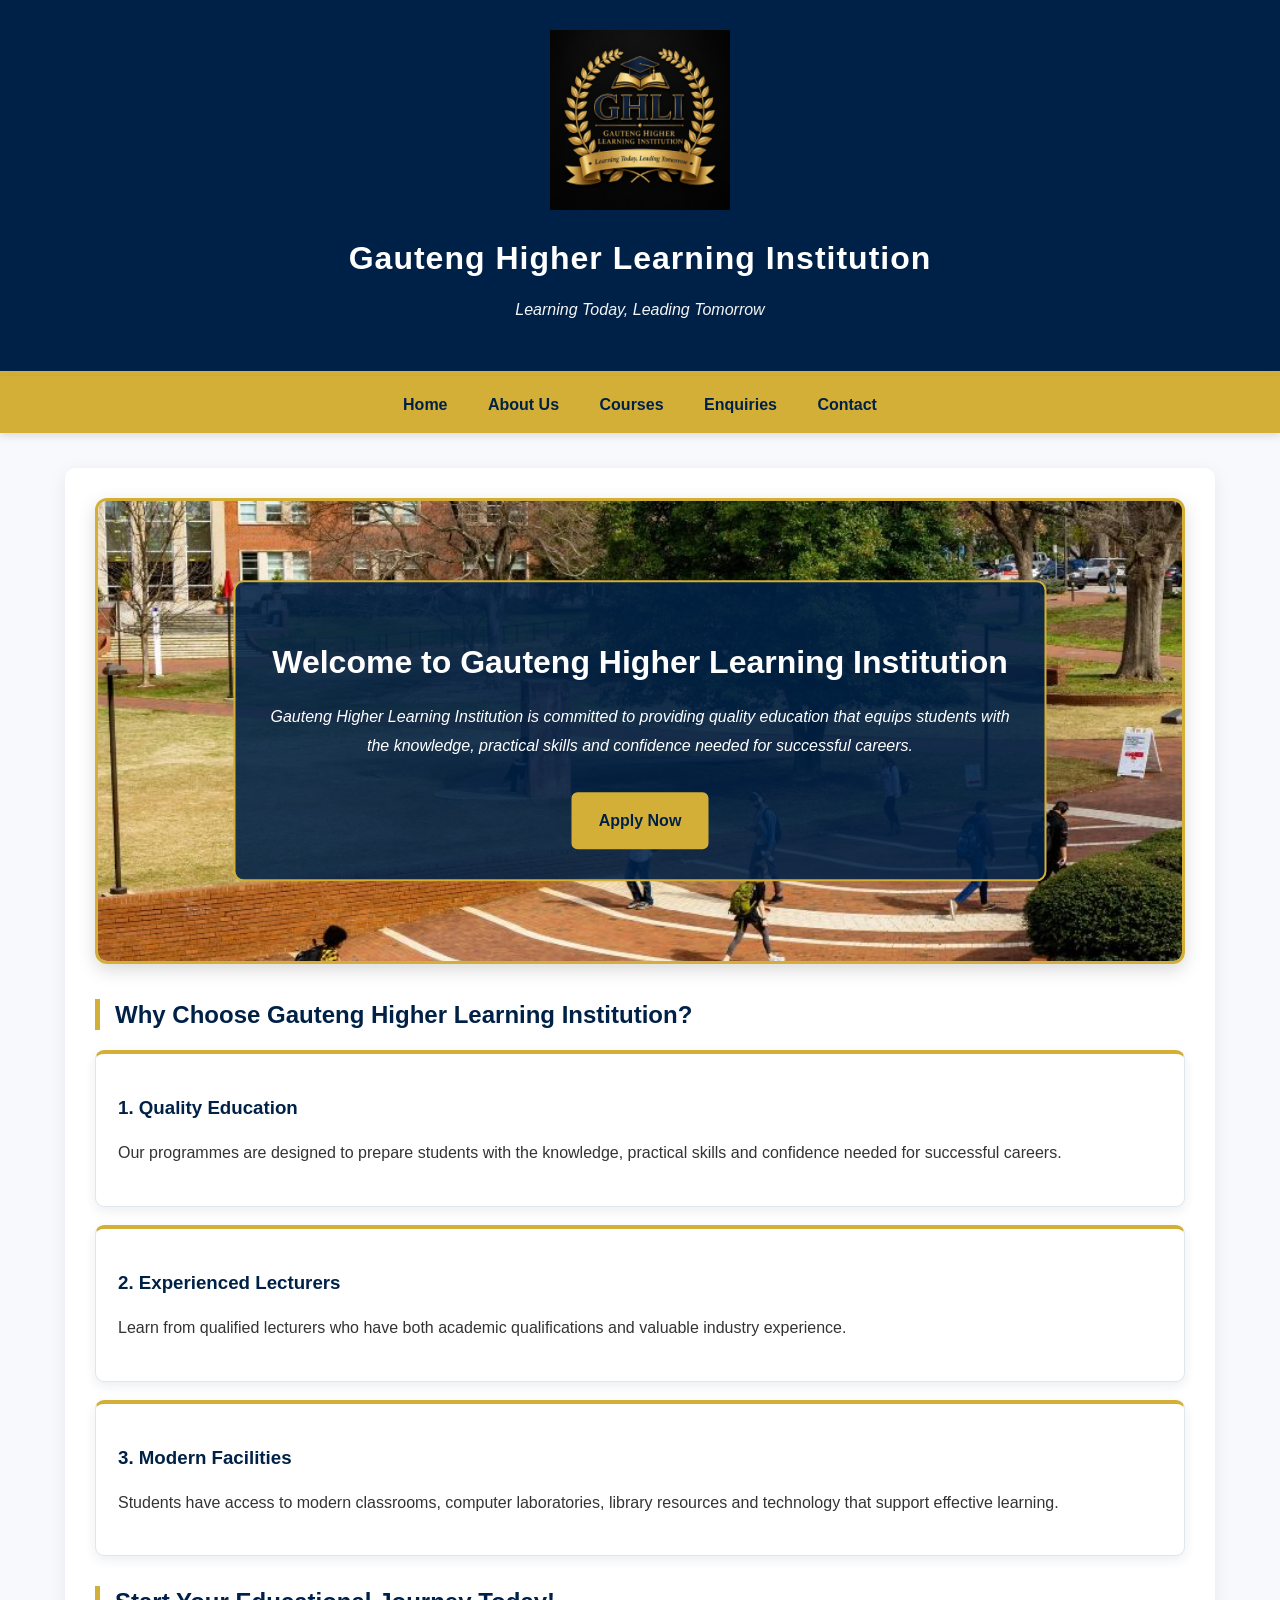
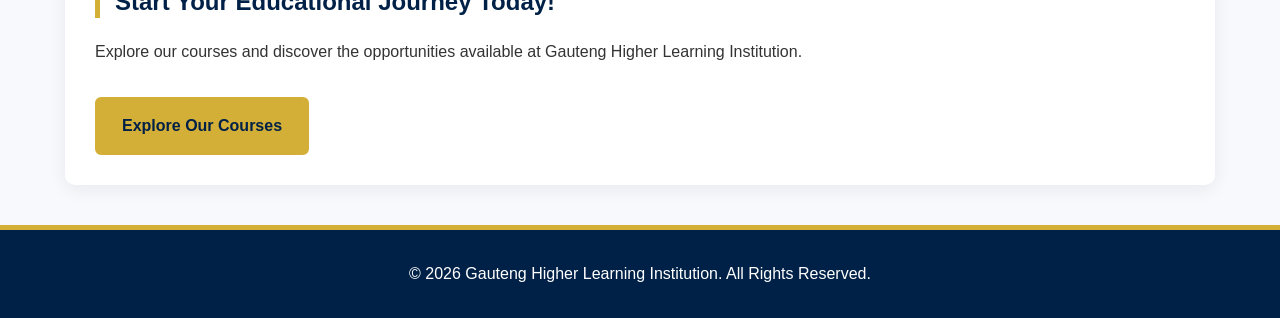
<file: index.html>
<!DOCTYPE html>
<html lang="en">

<head>
    <meta charset="UTF-8">
    <meta name="viewport" content="width=device-width, initial-scale=1.0">

    <title>GHLI | Gauteng Higher Learning Institution</title>

    <meta name="description"
          content="Discover Gauteng Higher Learning Institution (GHLI), explore our academic programmes, admission requirements and opportunities for higher education.">

    <meta name="keywords"
          content="Gauteng Higher Learning Institution, GHLI, higher education, academic programmes, admissions, Information Technology, Business Management, Education">

    <meta name="author"
          content="Gauteng Higher Learning Institution">

    <meta name="robots" content="index, follow">

    <!-- Link to external CSS stylesheet -->
    <link rel="stylesheet" href="css_assets/style.css">
</head>

<body>

    <!-- Website Header -->
    <header>
        <img src="_images/logo.png"
             alt="Gauteng Higher Learning Institution Logo"
             class="logo">

        <h1>Gauteng Higher Learning Institution</h1>
        <p>Learning Today, Leading Tomorrow</p>
    </header>

    <!-- Navigation Menu -->
    <nav>
        <ul>
            <li><a href="index.html">Home</a></li>
            <li><a href="about.html">About Us</a></li>
            <li><a href="courses.html">Courses</a></li>
            <li><a href="enquiries.html">Enquiries</a></li>
            <li><a href="contact.html">Contact</a></li>
        </ul>
    </nav>

    <!-- Main Website Content -->
    <main>

        <!-- Hero Section -->
        <section class="hero">

            <img src="_images/campus.jpg"
                 alt="Campus of Gauteng Higher Learning Institution">

            <div class="hero-content">

                <h2>Welcome to Gauteng Higher Learning Institution</h2>

                <p>
                    Gauteng Higher Learning Institution is committed to
                    providing quality education that equips students with
                    the knowledge, practical skills and confidence needed
                    for successful careers.
                </p>

                <a href="enquiries.html" class="button">Apply Now</a>

            </div>
        </section>

        <!-- Why Choose Us Section -->
        <section class="why-us">

            <h2>Why Choose Gauteng Higher Learning Institution?</h2>

            <div class="why-us-container">

                <div class="why-us-item">
                    <h3>1. Quality Education</h3>
                    <p>
                        Our programmes are designed to prepare students
                        with the knowledge, practical skills and
                        confidence needed for successful careers.
                    </p>
                </div>

                <div class="why-us-item">
                    <h3>2. Experienced Lecturers</h3>
                    <p>
                        Learn from qualified lecturers who have both
                        academic qualifications and valuable industry
                        experience.
                    </p>
                </div>

                <div class="why-us-item">
                    <h3>3. Modern Facilities</h3>
                    <p>
                        Students have access to modern classrooms,
                        computer laboratories, library resources and
                        technology that support effective learning.
                    </p>
                </div>

            </div>
        </section>

        <!-- Call to Action Section -->
        <section class="home-cta">

            <h2>Start Your Educational Journey Today!</h2>

            <p>
                Explore our courses and discover the opportunities
                available at Gauteng Higher Learning Institution.
            </p>

            <a href="courses.html" class="button">Explore Our Courses</a>

        </section>

    </main>

    <!-- Website Footer -->
    <footer>
        <p>
            &copy; 2026 Gauteng Higher Learning Institution.
            All Rights Reserved.
        </p>
    </footer>

</body>
</html>
</file>
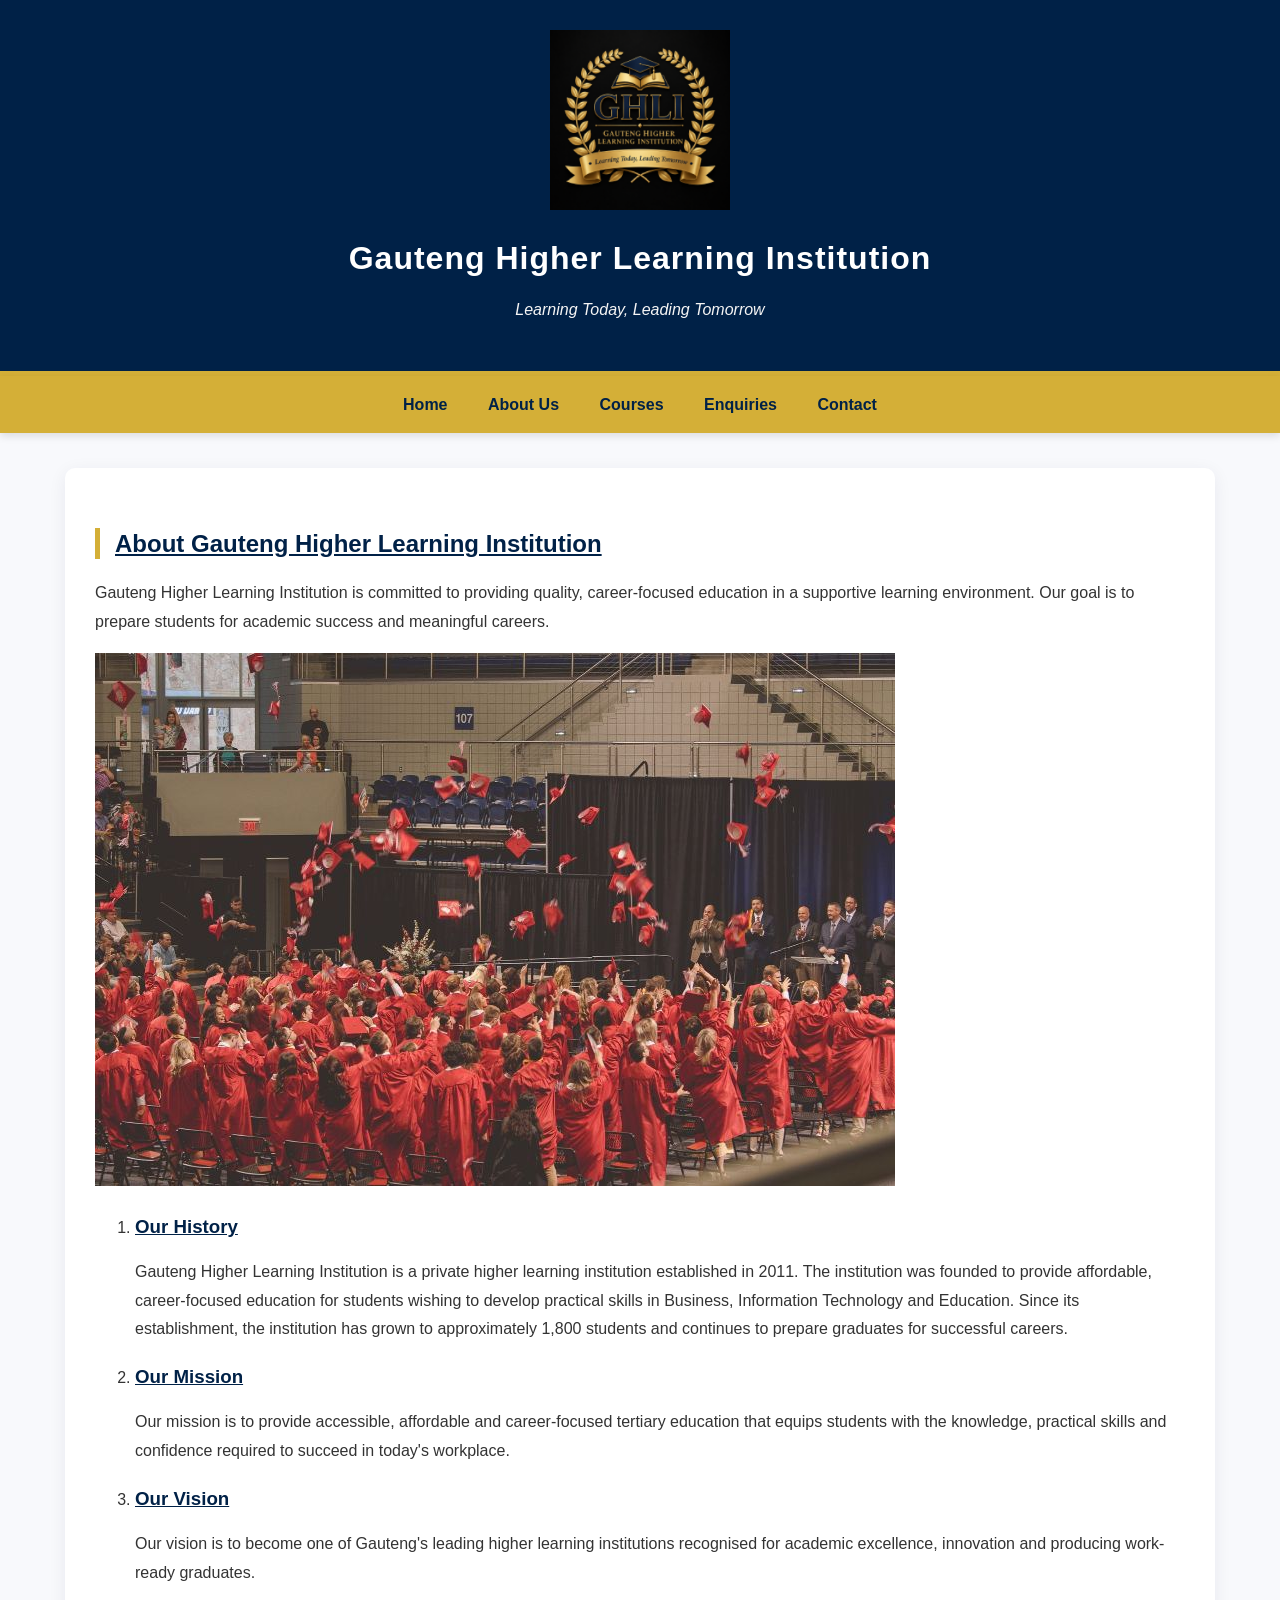
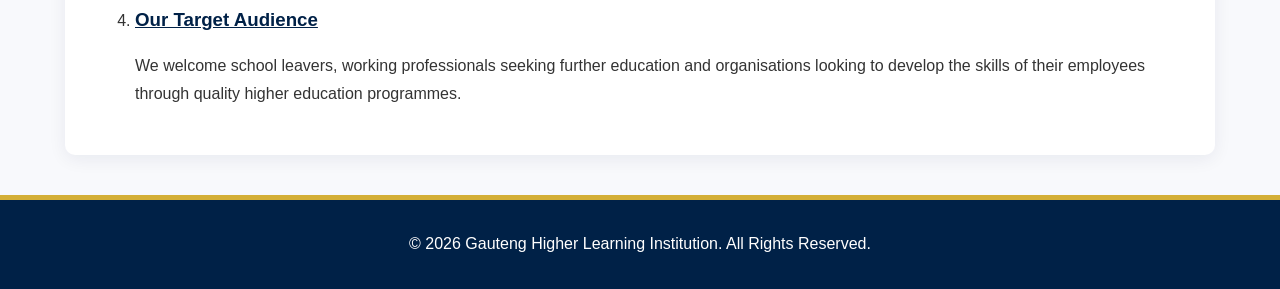
<file: about.html>
<!DOCTYPE html>
<html lang="en">
<head>
    <meta charset="UTF-8">
    <meta name="viewport" content="width=device-width, initial-scale=1.0">

    <title>About GHLI | Our Institution and Mission</title>

    <meta name="description"
          content="Learn about Gauteng Higher Learning Institution (GHLI), our history, mission, vision and commitment to quality higher education.">

    <meta name="keywords"
          content="About GHLI, Gauteng Higher Learning Institution, our mission, our vision, higher education, academic institution">

    <meta name="author"
          content="Gauteng Higher Learning Institution">

    <meta name="robots" content="index, follow">

    <link rel="stylesheet" href="css_assets/style.css">
</head>
<body>

    
    <header>

        <img src="_images/logo.png"
             alt="Gauteng Higher Learning Institution Logo">

        <h1>Gauteng Higher Learning Institution</h1>

        <p>Learning Today, Leading Tomorrow</p>

    </header>

    
    <nav>

        <ul>

            <li><a href="index.html">Home</a></li>
            <li><a href="about.html">About Us</a></li>
            <li><a href="courses.html">Courses</a></li>
            <li><a href="enquiries.html">Enquiries</a></li>
            <li><a href="contact.html">Contact</a></li>

        </ul>

    </nav>

    
    <main>

    <h2><u>About Gauteng Higher Learning Institution</u></h2>

    <p>
        Gauteng Higher Learning Institution is committed to providing quality,
        career-focused education in a supportive learning environment. Our goal
        is to prepare students for academic success and meaningful careers.
    </p>

    <img src="_images/graduation.jpg"
         alt="Graduation Ceremony">

    <ol>

        <li>
            <h3><u>Our History</u></h3>

            <p>
                Gauteng Higher Learning Institution is a private higher learning
                institution established in 2011. The institution was founded to
                provide affordable, career-focused education for students wishing
                to develop practical skills in Business, Information Technology
                and Education. Since its establishment, the institution has grown
                to approximately 1,800 students and continues to prepare graduates
                for successful careers.
            </p>
        </li>

        <li>
            <h3><u>Our Mission</u></h3>

            <p>
                Our mission is to provide accessible, affordable and
                career-focused tertiary education that equips students with the
                knowledge, practical skills and confidence required to succeed
                in today's workplace.
            </p>
        </li>

        <li>
            <h3><u>Our Vision</u></h3>

            <p>
                Our vision is to become one of Gauteng's leading higher learning
                institutions recognised for academic excellence, innovation and
                producing work-ready graduates.
            </p>
        </li>

        <li>
            <h3><u>Our Target Audience</u></h3>

            <p>
                We welcome school leavers, working professionals seeking further
                education and organisations looking to develop the skills of
                their employees through quality higher education programmes.
            </p>
        </li>

    </ol>

    </main>

    <footer>

        <p>&copy; 2026 Gauteng Higher Learning Institution. All Rights Reserved.</p>

    </footer>

</body>
</html>
</file>
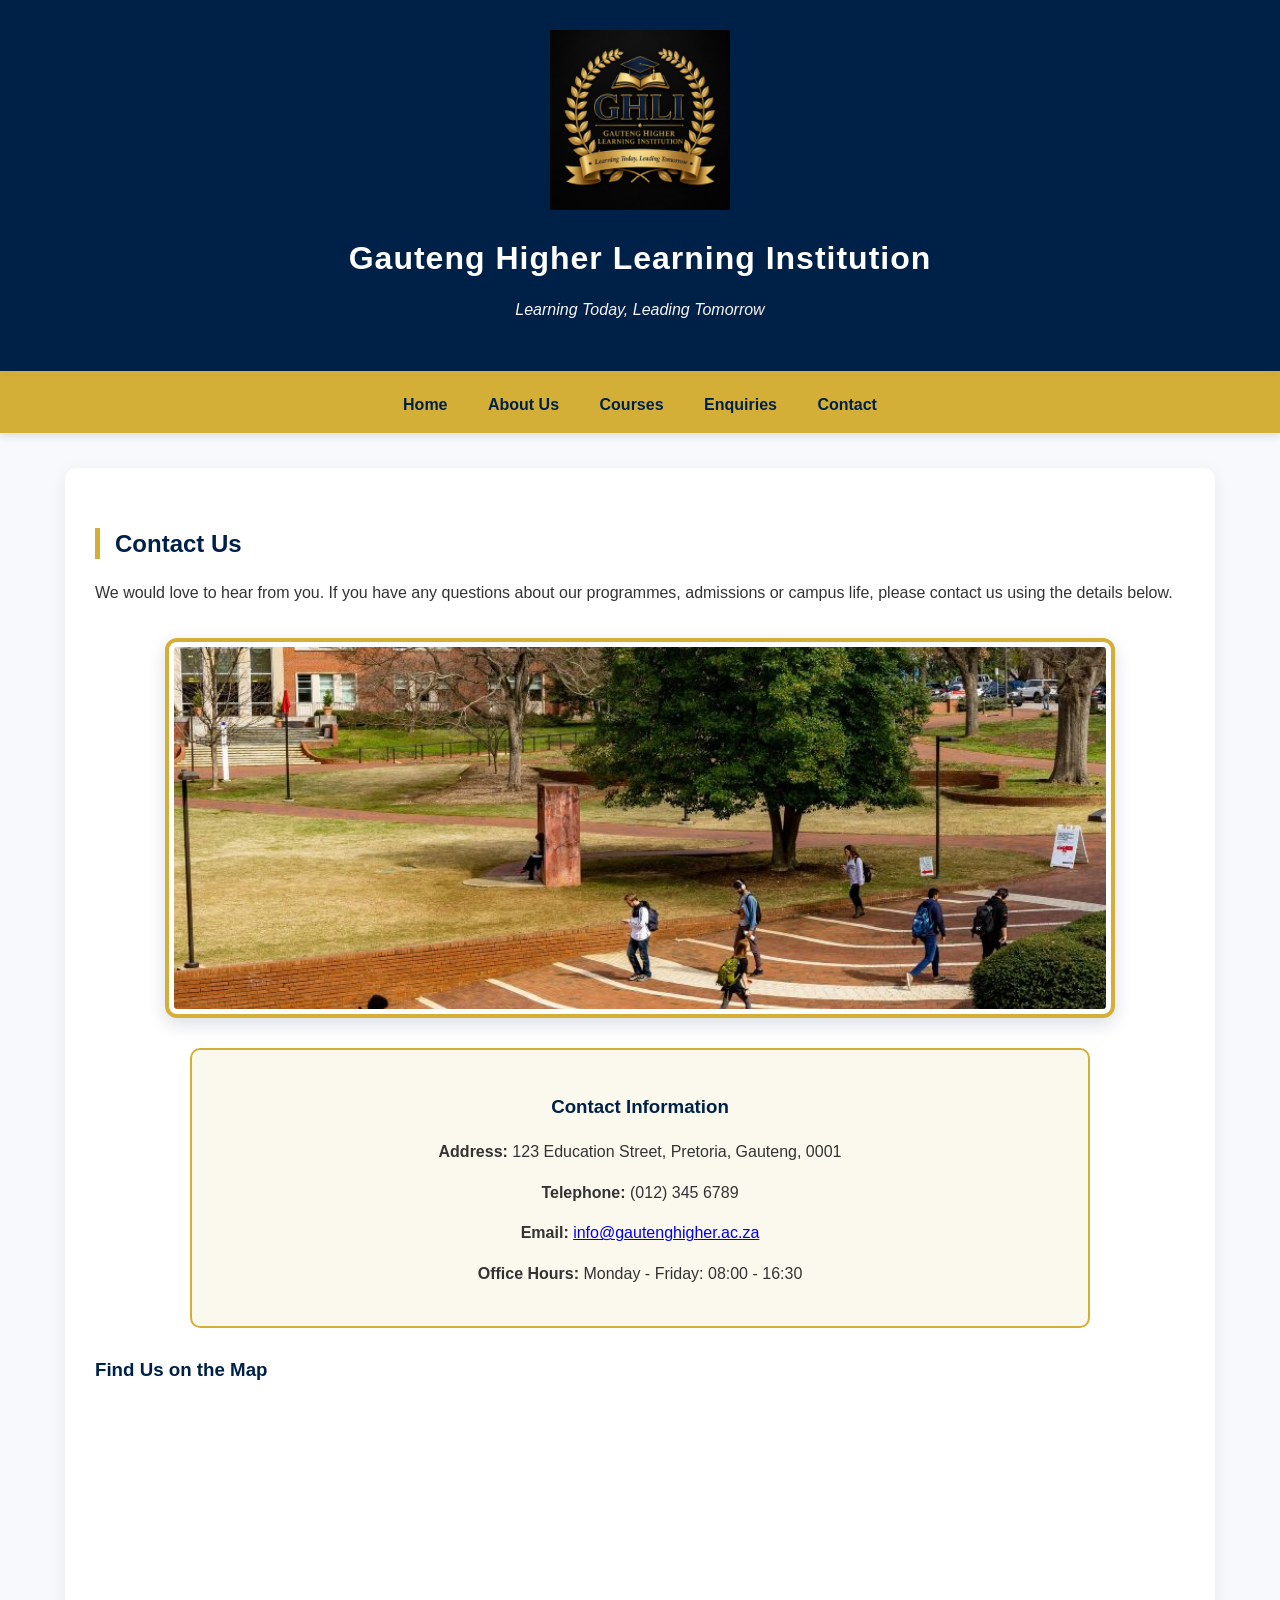
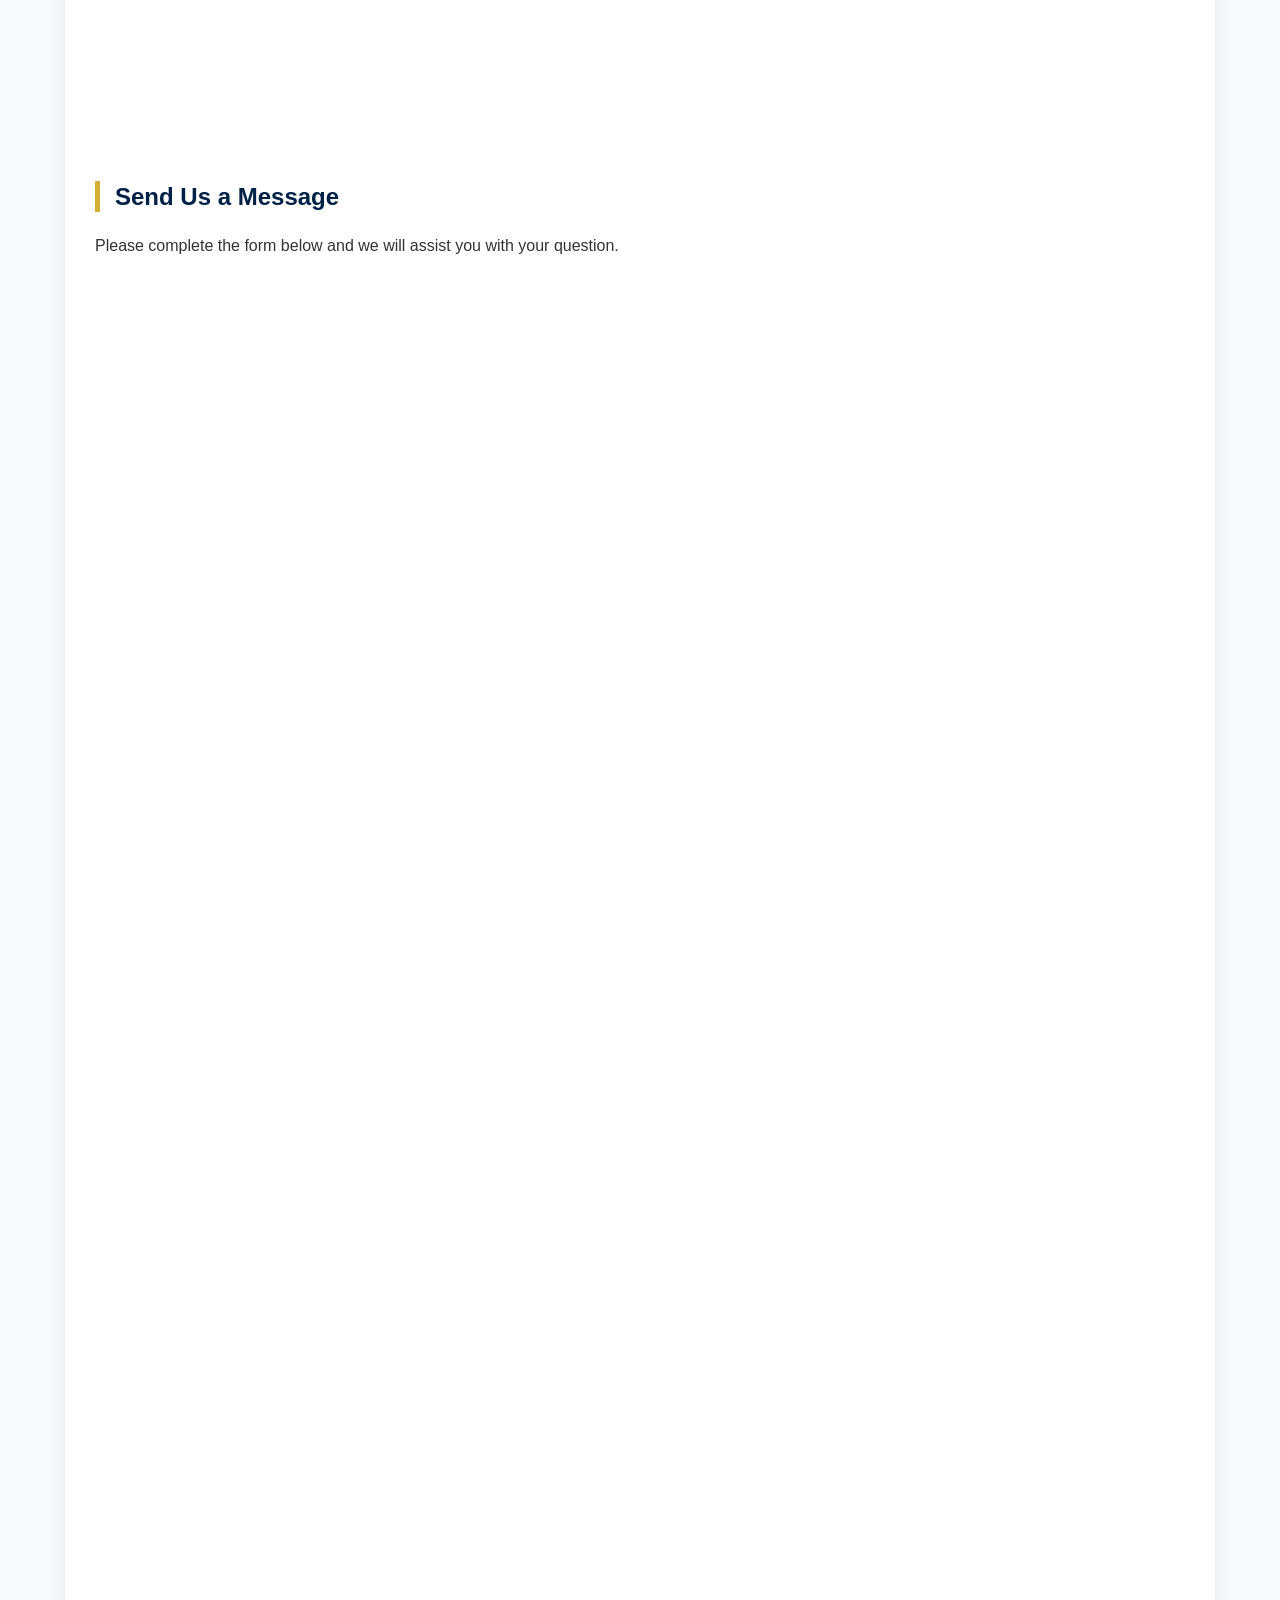
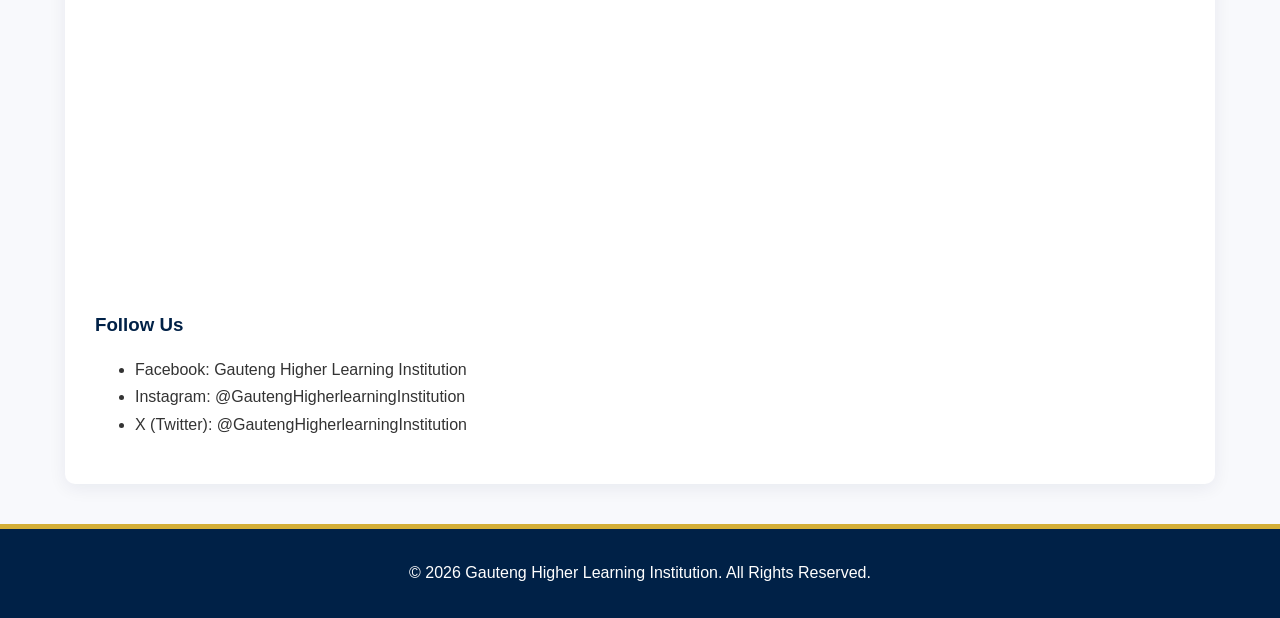
<file: contact.html>
<!DOCTYPE html>
<html lang="en">
<head>
    <meta charset="UTF-8">
    <meta name="viewport" content="width=device-width, initial-scale=1.0">
    <title>Contact Us | Gauteng Higher Learning Institution</title>
    <meta name="description" content="Contact Gauteng Higher Learning Institution in Pretoria for information about admissions, programmes and student support.">
    <link rel="stylesheet" href="css_assets/style.css">
</head>
<body>
    <header>
        <img src="_images/logo.png"
             alt="Gauteng Higher Learning Institution Logo">
        <h1>Gauteng Higher Learning Institution</h1>
        <p>Learning Today, Leading Tomorrow</p>
    </header>
    <nav>
        <ul>
            <li><a href="index.html">Home</a></li>
            <li><a href="about.html">About Us</a></li>
            <li><a href="courses.html">Courses</a></li>
            <li><a href="enquiries.html">Enquiries</a></li>
            <li><a href="contact.html">Contact</a></li>
        </ul>
    </nav>
    <main>
        <h2>Contact Us</h2>
        <p>
            We would love to hear from you. If you have any questions about
            our programmes, admissions or campus life, please contact us
            using the details below.
        </p>
        <img src="_images/campus.jpg"
             alt="Campus of Gauteng Higher Learning Institution"
             class="contact-image">
        <section class="contact-info">
            <h3>Contact Information</h3>
            <p><strong>Address:</strong> 123 Education Street, Pretoria, Gauteng, 0001</p>
            <p><strong>Telephone:</strong> (012) 345 6789</p>
            <p><strong>Email:</strong>
                <a href="mailto:info@gautenghigher.ac.za">
                    info@gautenghigher.ac.za
                </a>
            </p>
          <p><strong>Office Hours:</strong> Monday - Friday: 08:00 - 16:30</p>
        </section>

        <section class="map-section">
            <h3>Find Us on the Map</h3>

            <iframe
                src="https://www.google.com/maps/embed?pb=!1m18!1m12!1m3!1d3593.684507248565!2d28.187613274814968!3d-25.74794487736049!2m3!1f0!2f0!3f0!3m2!1i1024!2i768!4f13.1!3m3!1m2!1s0x1e95621109fd8f69%3A0x8d78e5fd6144799c!2s239%20Pretorius%20St%2C%20Pretoria%20Central%2C%20Pretoria%2C%200126!5e0!3m2!1sen!2sza!4v1793639160149!5m2!1sen!2sza"
                width="600"
                height="450"
                style="border:0;"
                allowfullscreen=""
                loading="lazy"
                referrerpolicy="strict-origin-when-cross-origin">
            </iframe>
        </section>

        <section>
            <h2>Send Us a Message</h2>
            <p>
                Please complete the form below and we will assist you
                with your question.
            </p>
            <iframe src="https://docs.google.com/forms/d/e/1FAIpQLSf_D64bxHZhTP80dTSRpIThu26YKjQG65iwfc2srNoSWR2naA/viewform?embedded=true" width="640" height="1608" frameborder="0" marginheight="0" marginwidth="0">Loading…</iframe>
        </section>
        <section>
            <h3>Follow Us</h3>
            <ul>
                <li>Facebook: Gauteng Higher Learning Institution</li>
                <li>Instagram: @GautengHigherlearningInstitution</li>
                <li>X (Twitter): @GautengHigherlearningInstitution</li>
            </ul>
        </section>
    </main>
    <footer>
        <p>
            &copy; 2026 Gauteng Higher Learning Institution.
            All Rights Reserved.
        </p>
    </footer>
     <script src="js_assets/script.js"></script>
</body>
</html>
</file>
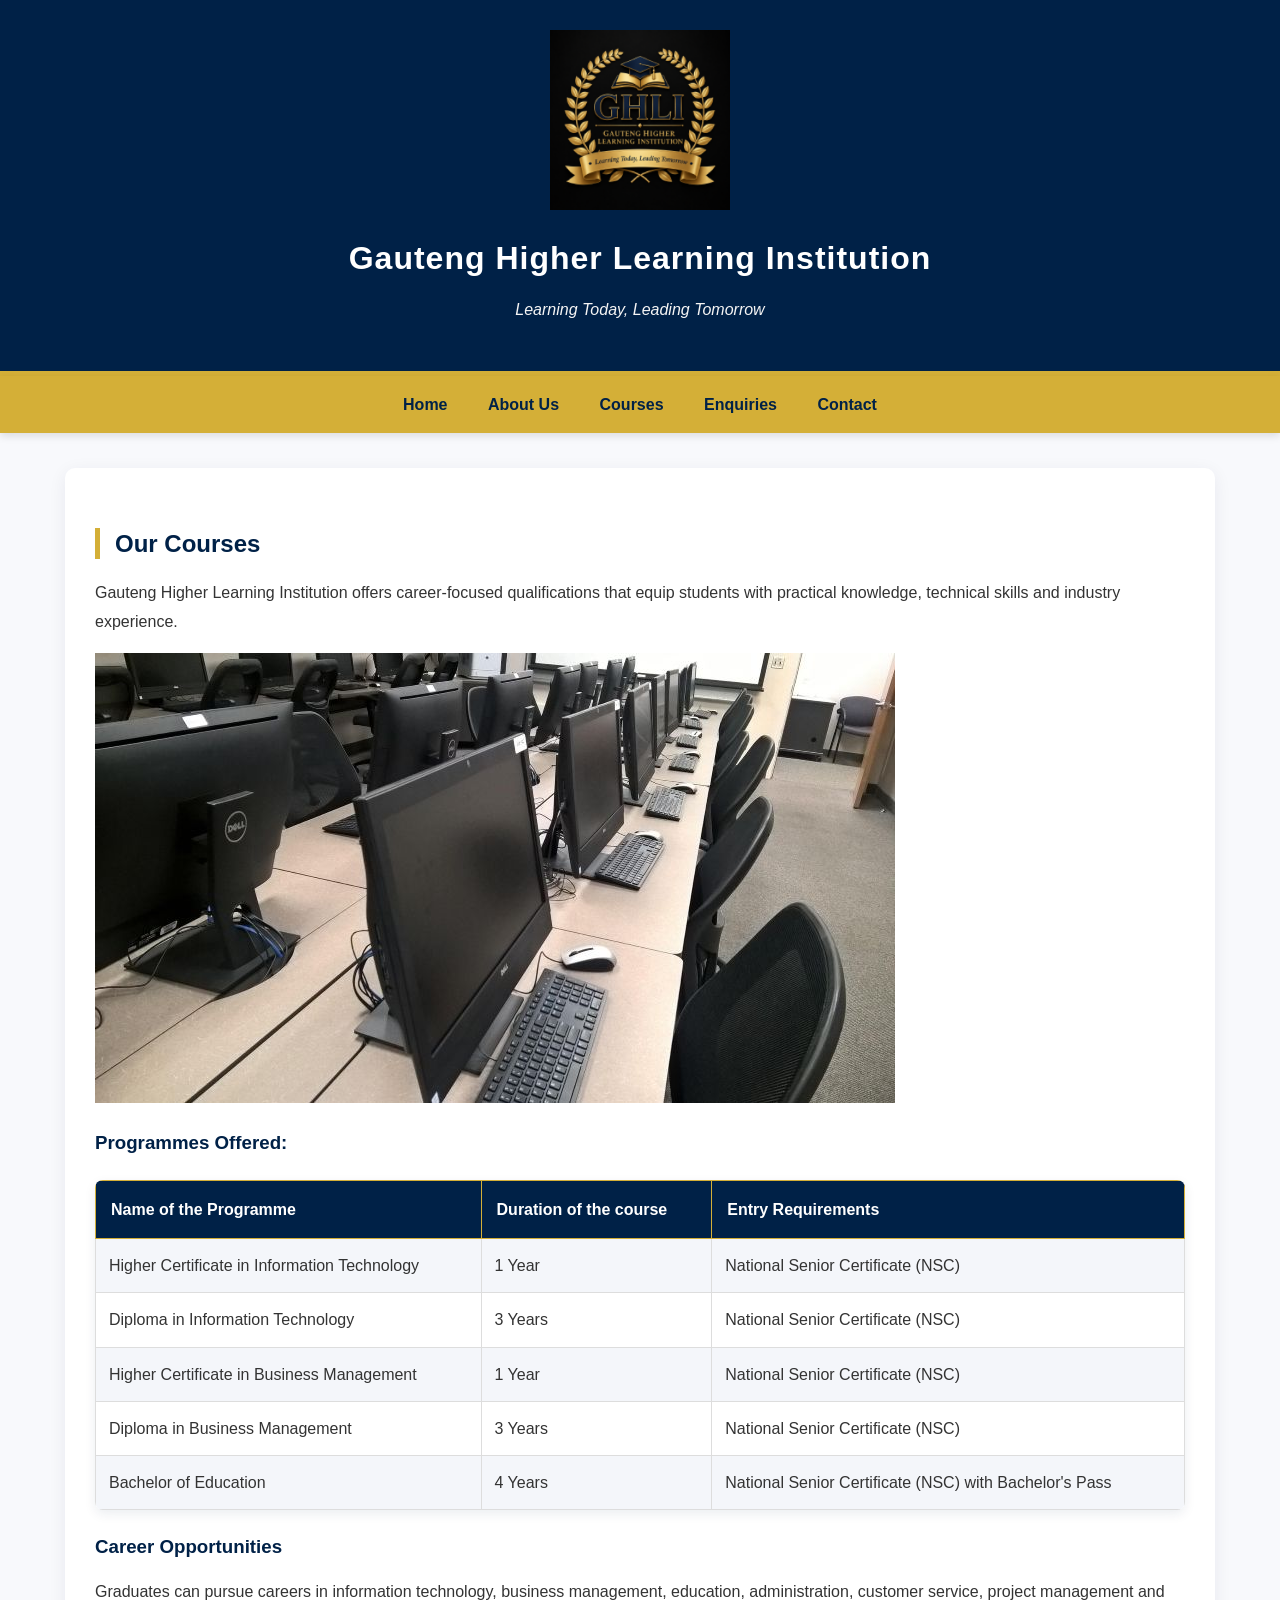
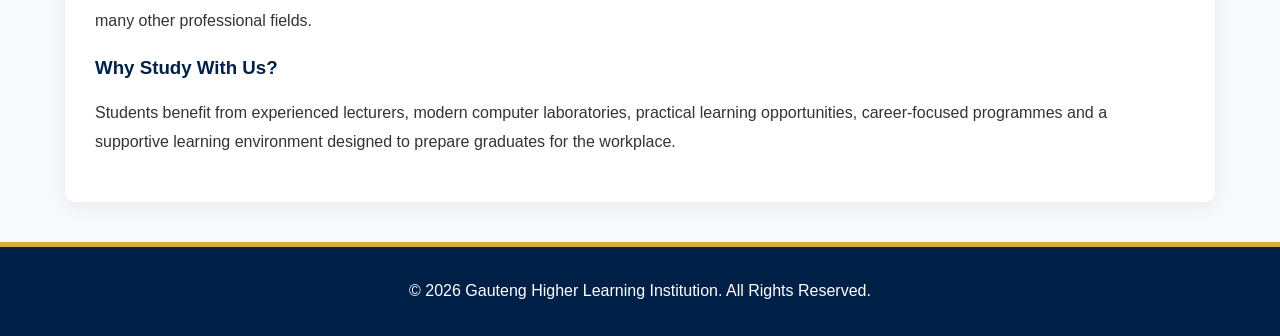
<file: courses.html>
<!DOCTYPE html>
<html lang="en">
<head>
    <meta charset="UTF-8">
    <meta name="viewport" content="width=device-width, initial-scale=1.0">
    <title>Gauteng Higher Learning Institution | Courses</title>
    <link rel="stylesheet" href="css_assets/style.css">
</head>

<body>

    
    <header>

        <img src="_images/logo.png"
             alt="Gauteng Higher Learning Institution Logo">

        <h1>Gauteng Higher Learning Institution</h1>

        <p>Learning Today, Leading Tomorrow</p>

    </header>

    
    <nav>

        <ul>

            <li><a href="index.html">Home</a></li>
            <li><a href="about.html">About Us</a></li>
            <li><a href="courses.html">Courses</a></li>
            <li><a href="enquiries.html">Enquiries</a></li>
            <li><a href="contact.html">Contact</a></li>

        </ul>

    </nav>

    
    <main>

        <h2>Our Courses</h2>

        <p>
            Gauteng Higher Learning Institution offers career-focused
            qualifications that equip students with practical knowledge,
            technical skills and industry experience.
        </p>

        
        <img src="_images/computer_lab.jpg"
             alt="Students in a classroom">

        <h3>Programmes Offered:</h3>

        <div class="table-container">
            <table>

            <tr>
                <th>Name of the Programme</th>
                <th>Duration of the course</th>
                <th>Entry Requirements</th>
            </tr>

            <tr>
                <td>Higher Certificate in Information Technology</td>
                <td>1 Year</td>
                <td>National Senior Certificate (NSC)</td>
            </tr>

            <tr>
                <td>Diploma in Information Technology</td>
                <td>3 Years</td>
                <td>National Senior Certificate (NSC)</td>
            </tr>

            <tr>
                <td>Higher Certificate in Business Management</td>
                <td>1 Year</td>
                <td>National Senior Certificate (NSC)</td>
            </tr>

            <tr>
                <td>Diploma in Business Management</td>
                <td>3 Years</td>
                <td>National Senior Certificate (NSC)</td>
            </tr>

            <tr>
                <td>Bachelor of Education</td>
                <td>4 Years</td>
                <td>National Senior Certificate (NSC) with Bachelor's Pass</td>
            </tr>

        </table>
        </div>

        <h3>Career Opportunities</h3>

        <p>
            Graduates can pursue careers in information technology,
            business management, education, administration, customer
            service, project management and many other professional fields.
        </p>

        <h3>Why Study With Us?</h3>

        <p>
    Students benefit from experienced lecturers, modern computer laboratories,
    practical learning opportunities, career-focused programmes and a
    supportive learning environment designed to prepare graduates for the
    workplace.
       </p>

    </main>

    
    <footer>

        <p>&copy; 2026 Gauteng Higher Learning Institution. All Rights Reserved.</p>

    </footer>

</body>
</html>
</file>
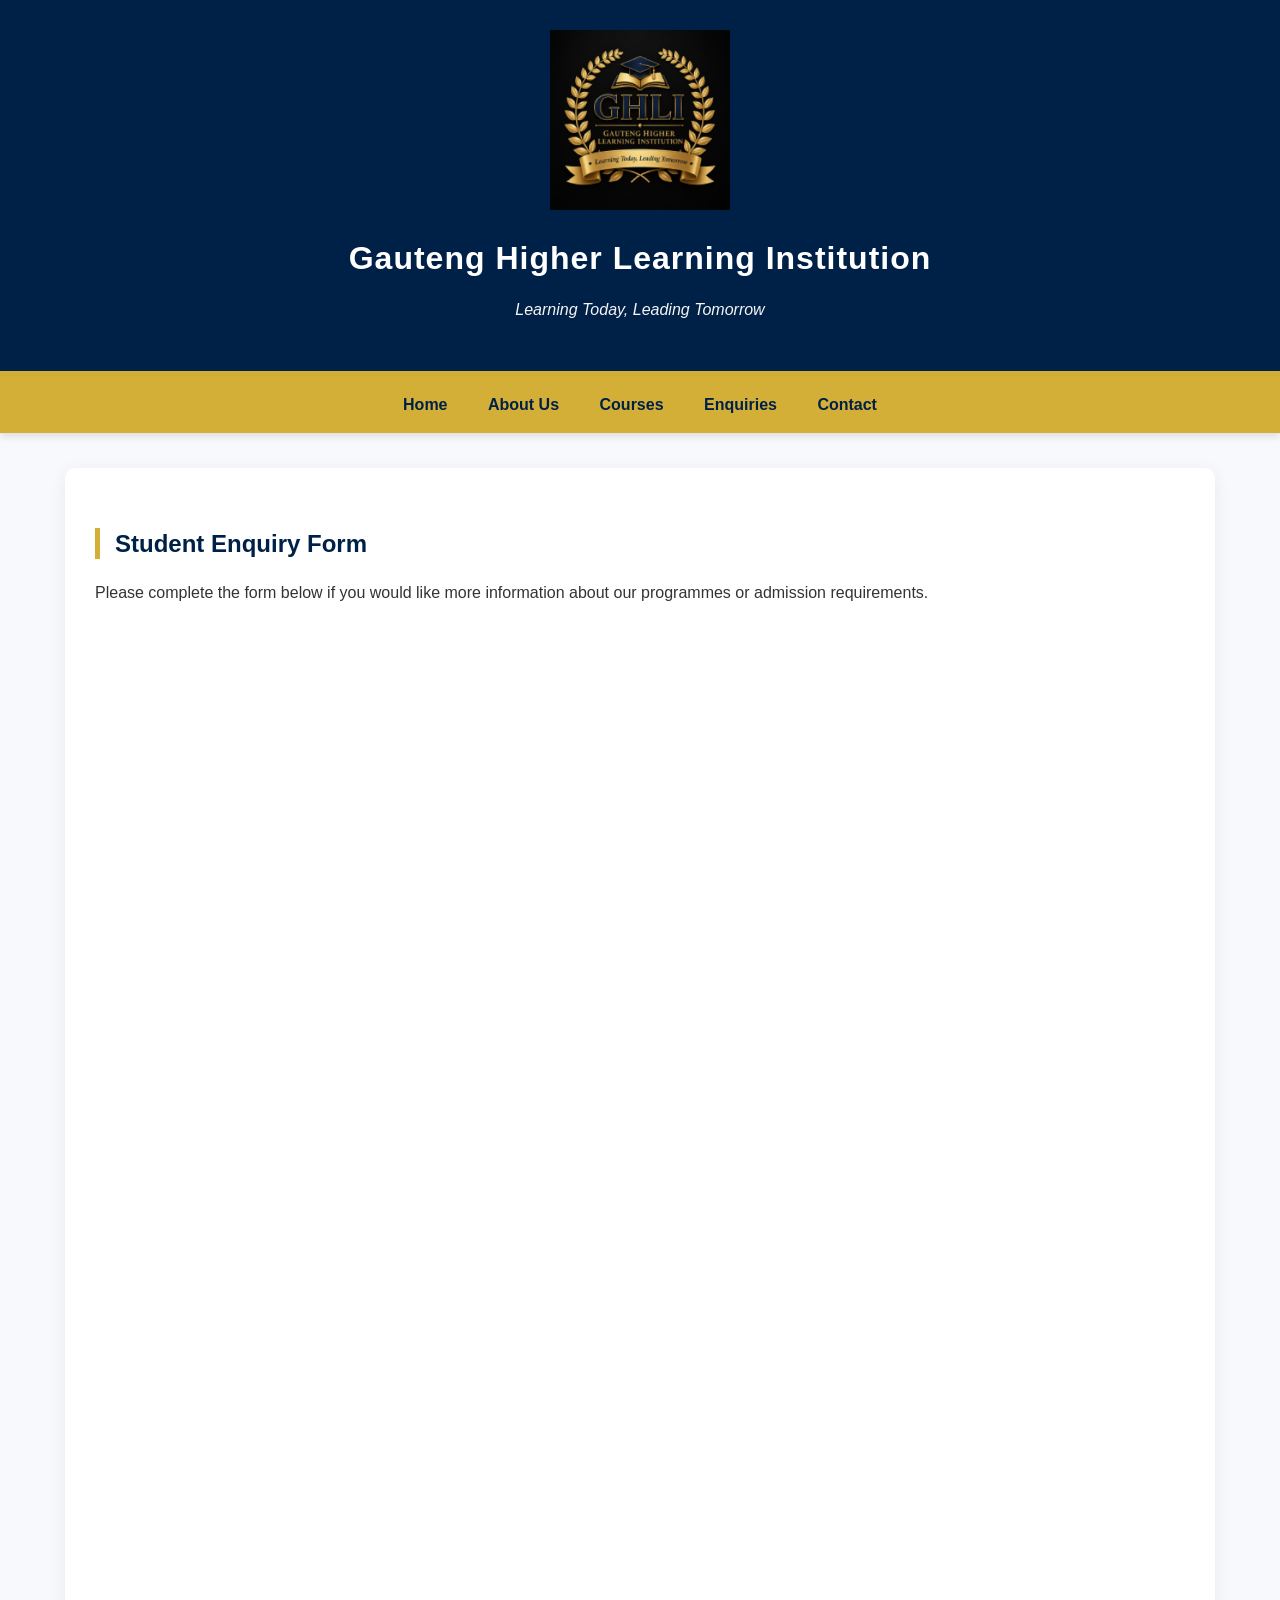
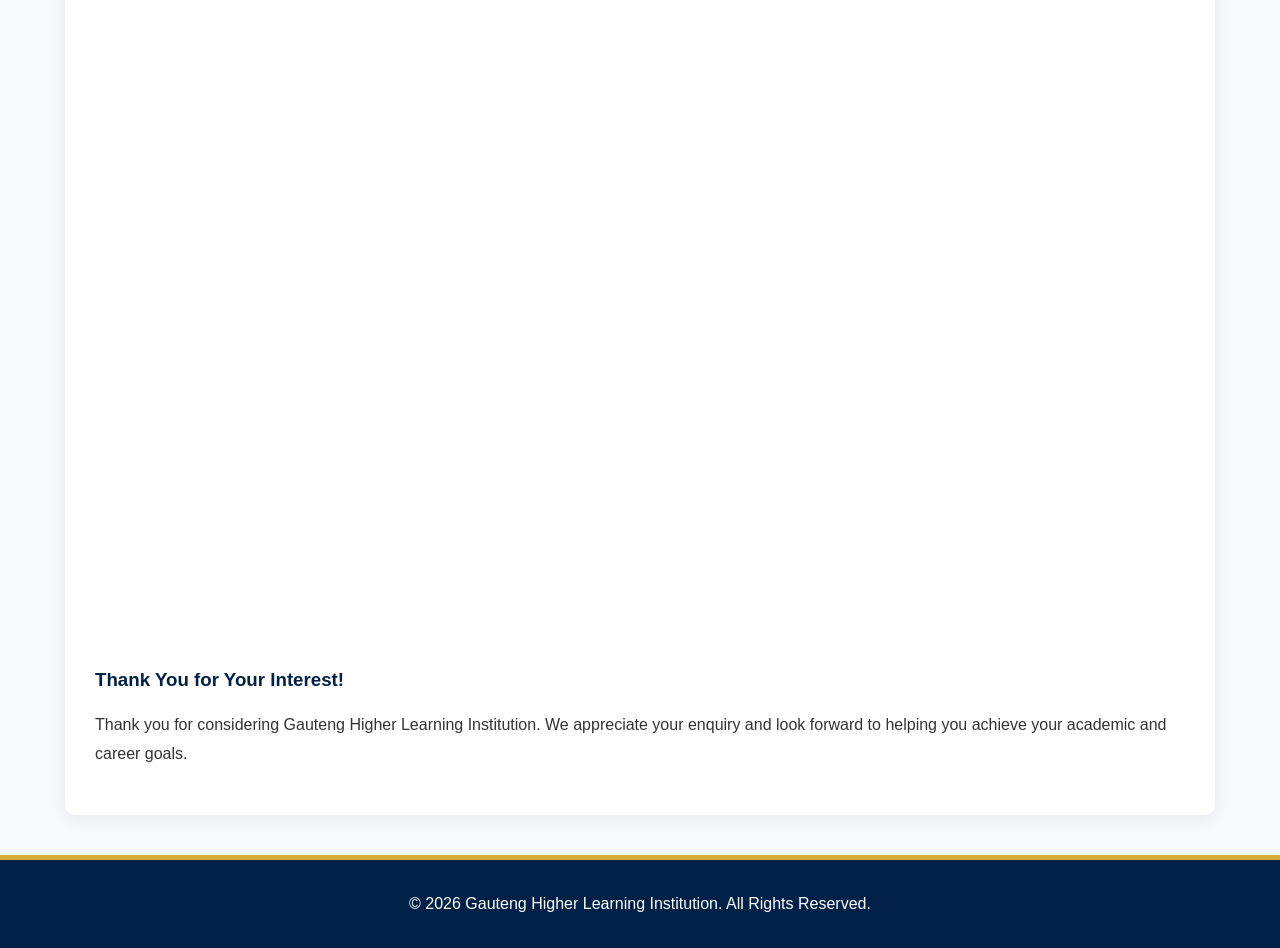
<file: enquiries.html>
<!DOCTYPE html>
<html lang="en">
<head>
    <meta charset="UTF-8">
    <meta name="viewport" content="width=device-width, initial-scale=1.0">
    <title>Student Enquiries | Gauteng Higher Learning Institution</title>
    <meta name="description" content="Contact Gauteng Higher Learning Institution for information about programmes, admissions and student enquiries.">
    <link rel="stylesheet" href="css_assets/style.css">
</head>
<body>
    <header>
        <img src="_images/logo.png"
             alt="Gauteng Higher Learning Institution Logo">
        <h1>Gauteng Higher Learning Institution</h1>
        <p>Learning Today, Leading Tomorrow</p>
    </header>
    <nav>
        <ul>
            <li><a href="index.html">Home</a></li>
            <li><a href="about.html">About Us</a></li>
            <li><a href="courses.html">Courses</a></li>
            <li><a href="enquiries.html">Enquiries</a></li>
            <li><a href="contact.html">Contact</a></li>
        </ul>
    </nav>
    <main>
        <h2>Student Enquiry Form</h2>
        <p>
            Please complete the form below if you would like more information
            about our programmes or admission requirements.
        </p>
        <iframe src="https://docs.google.com/forms/d/e/1FAIpQLSfZTqCokhqsamAy3GkRpPKJHZq9RPUncZe-2ALV5GMLLbaKcw/viewform?embedded=true" width="640" height="1616" frameborder="0" marginheight="0" marginwidth="0">Loading…</iframe>
        <section>
            <h3>Thank You for Your Interest!</h3>
            <p>
                Thank you for considering Gauteng Higher Learning Institution.
                We appreciate your enquiry and look forward to helping you
                achieve your academic and career goals.
            </p>
        </section>
    </main>
    <footer>
        <p>
            &copy; 2026 Gauteng Higher Learning Institution.
            All Rights Reserved.
        </p>
    </footer>
    <script src="js_assets/script.js"></script>
</body>
</html>
</file>
<file: css_assets/style.css>
/* =========================================
   GAUTENG HIGHER LEARNING INSTITUTION
   MODERN NAVY, GOLD AND WHITE DESIGN
========================================= */

/* GENERAL STYLING */

* {
    box-sizing: border-box;
}

body {
    margin: 0;
    padding: 0;
    font-family: Arial, sans-serif;
    background-color: #f8f9fc;
    color: #333333;
    line-height: 1.7;
}

img {
    max-width: 100%;
    height: auto;
}

/* HEADER */

header {
    background-color: #002147;
    color: #ffffff;
    text-align: center;
    padding: 30px 15px;
    border-bottom: 5px solid #D4AF37;
}

header img {
    width: 180px;
    max-width: 100%;
    margin-bottom: 10px;
}

header h1 {
    color: #ffffff;
    margin: 10px 0;
    font-size: 2rem;
    letter-spacing: 1px;
}

header p {
    color: #f5f5f5;
    font-style: italic;
}

/* NAVIGATION */

nav {
    background-color: #D4AF37;
    padding: 5px 10px;
    box-shadow: 0 3px 8px rgba(0, 0, 0, 0.12);
}

nav ul {
    list-style: none;
    padding: 0;
    margin: 0;
    text-align: center;
}

nav ul li {
    display: inline-block;
    margin: 10px 18px;
}

nav ul li a {
    color: #002147;
    text-decoration: none;
    font-weight: bold;
    font-size: 1rem;
    transition: 0.3s;
}

nav ul li a:hover {
    color: #ffffff;
    text-decoration: underline;
}

/* MAIN CONTENT */

main {
    max-width: 1150px;
    margin: 35px auto;
    padding: 30px;
    background-color: #ffffff;
    border-radius: 10px;
    box-shadow: 0 4px 18px rgba(0, 33, 71, 0.07);
}

h1, h2, h3 {
    color: #002147;
    line-height: 1.3;
}

h2 {
    border-left: 5px solid #D4AF37;
    padding-left: 15px;
    margin-top: 30px;
    margin-bottom: 20px;
}

h3 {
    margin-top: 20px;
}

p {
    line-height: 1.8;
}

/* INTRODUCTORY TEXT */

.intro,
.about-content p:first-of-type {
    font-size: 1.08rem;
    font-style: italic;
    color: #555555;
    border-left: 3px solid #D4AF37;
    padding: 15px 20px;
    background-color: #fbf8ed;
    border-radius: 5px;
}

/* HERO SECTION */

.hero {
    position: relative;
    text-align: center;
    margin-bottom: 35px;
    overflow: hidden;
    border-radius: 12px;
    border: 3px solid #D4AF37;
    box-shadow: 0 6px 18px rgba(0, 0, 0, 0.15);
}

.hero img {
    width: 100%;
    height: 460px;
    object-fit: cover;
    display: block;
}

.hero-content {
    position: absolute;
    top: 50%;
    left: 50%;
    transform: translate(-50%, -50%);
    width: 75%;
    padding: 30px;
    background-color: rgba(0, 33, 71, 0.88);
    color: #ffffff;
    border: 2px solid #D4AF37;
    border-radius: 10px;
}

.hero-content h2 {
    color: #ffffff;
    border: none;
    padding: 0;
    font-size: 2rem;
}

.hero-content p {
    color: #ffffff;
    font-style: italic;
}

/* BUTTONS */

.button {
    display: inline-block;
    background-color: #D4AF37;
    color: #002147;
    padding: 13px 25px;
    margin-top: 15px;
    border: 2px solid #D4AF37;
    border-radius: 6px;
    text-decoration: none;
    font-weight: bold;
    transition: 0.3s;
}

.button:hover {
    background-color: #002147;
    color: #ffffff;
    border-color: #ffffff;
    transform: translateY(-2px);
}

/* BEAUTIFUL PAGE IMAGES */

.about-image,
.courses-image,
.contact-image {
    display: block;
    width: 90%;
    max-width: 950px;
    height: 380px;
    object-fit: cover;
    margin: 30px auto;
    border: 4px solid #D4AF37;
    border-radius: 12px;
    padding: 5px;
    background-color: #ffffff;
    box-shadow: 0 6px 18px rgba(0, 33, 71, 0.15);
}

/* ABOUT PAGE */

.about-content {
    max-width: 950px;
    margin: auto;
}

.about-content p {
    margin-bottom: 20px;
}

/* CONTENT CARDS */

.card,
.why-us-item {
    background-color: #ffffff;
    border: 1px solid #e1e5ec;
    border-top: 4px solid #D4AF37;
    border-radius: 9px;
    padding: 22px;
    margin: 18px 0;
    box-shadow: 0 4px 12px rgba(0, 33, 71, 0.08);
    transition: 0.3s;
}

.card:hover,
.why-us-item:hover {
    transform: translateY(-4px);
    box-shadow: 0 8px 18px rgba(0, 33, 71, 0.13);
}

/* COURSES TABLE */

.table-container {
    width: 100%;
    overflow-x: auto;
    margin: 25px 0;
    border-radius: 8px;
    box-shadow: 0 4px 12px rgba(0, 33, 71, 0.08);
}

table {
    width: 100%;
    min-width: 600px;
    border-collapse: collapse;
    background-color: #ffffff;
}

th {
    background-color: #002147;
    color: #ffffff;
    padding: 15px;
    text-align: left;
    border: 1px solid #D4AF37;
}

td {
    padding: 13px;
    border: 1px solid #dddddd;
}

tr:nth-child(even) {
    background-color: #f4f6fa;
}

tr:hover {
    background-color: #fbf5df;
}

/* FORMS */

form {
    max-width: 650px;
    margin: 30px auto;
    padding: 25px;
    background-color: #fbfcff;
    border: 2px solid #D4AF37;
    border-radius: 10px;
    box-shadow: 0 5px 15px rgba(0, 33, 71, 0.08);
}

label {
    display: block;
    font-weight: bold;
    color: #002147;
    margin-top: 16px;
}

input,
select,
textarea {
    display: block;
    width: 100%;
    padding: 12px;
    margin-top: 6px;
    border: 1px solid #cbd2dc;
    border-radius: 5px;
    font-family: Arial, sans-serif;
    font-size: 1rem;
}

input:focus,
select:focus,
textarea:focus {
    outline: none;
    border: 2px solid #D4AF37;
    box-shadow: 0 0 5px rgba(212, 175, 55, 0.3);
}

textarea {
    min-height: 130px;
    resize: vertical;
}

input[type="submit"] {
    background-color: #002147;
    color: #ffffff;
    border: 2px solid #002147;
    padding: 13px;
    margin-top: 20px;
    border-radius: 5px;
    font-weight: bold;
    cursor: pointer;
    transition: 0.3s;
}

input[type="submit"]:hover {
    background-color: #D4AF37;
    color: #002147;
    border-color: #D4AF37;
}

/* FORM FEEDBACK */

#errorMessage,
#contactError {
    color: #b00020;
    font-weight: bold;
    margin-top: 15px;
}

#successMessage,
#contactSuccess {
    color: #176b35;
    font-weight: bold;
    margin-top: 15px;
}

/* CONTACT INFORMATION */

.contact-info {
    max-width: 850px;
    margin: 30px auto;
    padding: 25px;
    background-color: #fbf8ed;
    border: 2px solid #D4AF37;
    border-radius: 10px;
    text-align: center;
}

.contact-info p {
    margin: 12px 0;
}

/* FOOTER */

footer {
    background-color: #002147;
    color: #ffffff;
    text-align: center;
    padding: 25px 15px;
    margin-top: 40px;
    border-top: 5px solid #D4AF37;
}

footer p {
    margin: 5px;
    color: #ffffff;
}

/* DESKTOP LAYOUT */

@media screen and (min-width: 769px) {

    main {
        width: 90%;
    }

    .about-content,
    .contact-info {
        max-width: 900px;
    }

}

/* TABLET RESPONSIVE DESIGN */

@media screen and (max-width: 768px) {

    main {
        width: 95%;
        padding: 20px;
        margin: 20px auto;
    }

    header h1 {
        font-size: 1.6rem;
    }

    nav ul li {
        margin: 10px;
    }

    .hero img {
        height: 320px;
    }

    .hero-content {
        width: 88%;
        padding: 18px;
    }

    .hero-content h2 {
        font-size: 1.5rem;
    }

    .about-image,
    .courses-image,
    .contact-image {
        width: 100%;
        height: 300px;
    }

    form {
        width: 100%;
    }

}

/* SMALL MOBILE RESPONSIVE DESIGN */

@media screen and (max-width: 480px) {

    header {
        padding: 20px 10px;
    }

    header img {
        width: 140px;
    }

    header h1 {
        font-size: 1.3rem;
    }

    nav ul li {
        display: block;
        margin: 10px 0;
    }

    main {
        width: 94%;
        padding: 15px;
    }

    h2 {
        font-size: 1.3rem;
    }

    .hero img {
        height: 260px;
    }

    .hero-content {
        width: 92%;
        padding: 12px;
    }

    .hero-content h2 {
        font-size: 1.1rem;
    }

    .hero-content p {
        font-size: 0.85rem;
    }

    .about-image,
    .courses-image,
    .contact-image {
        height: 220px;
    }

    form {
        padding: 15px;
    }

    .button {
        padding: 10px 16px;
        font-size: 0.9rem;
    }

    footer {
        font-size: 0.85rem;
    }

}
.map-section iframe {
    width: 100%;
    max-width: 100%;
    height: 350px;
    border: 0;
    display: block;
}
</file>
